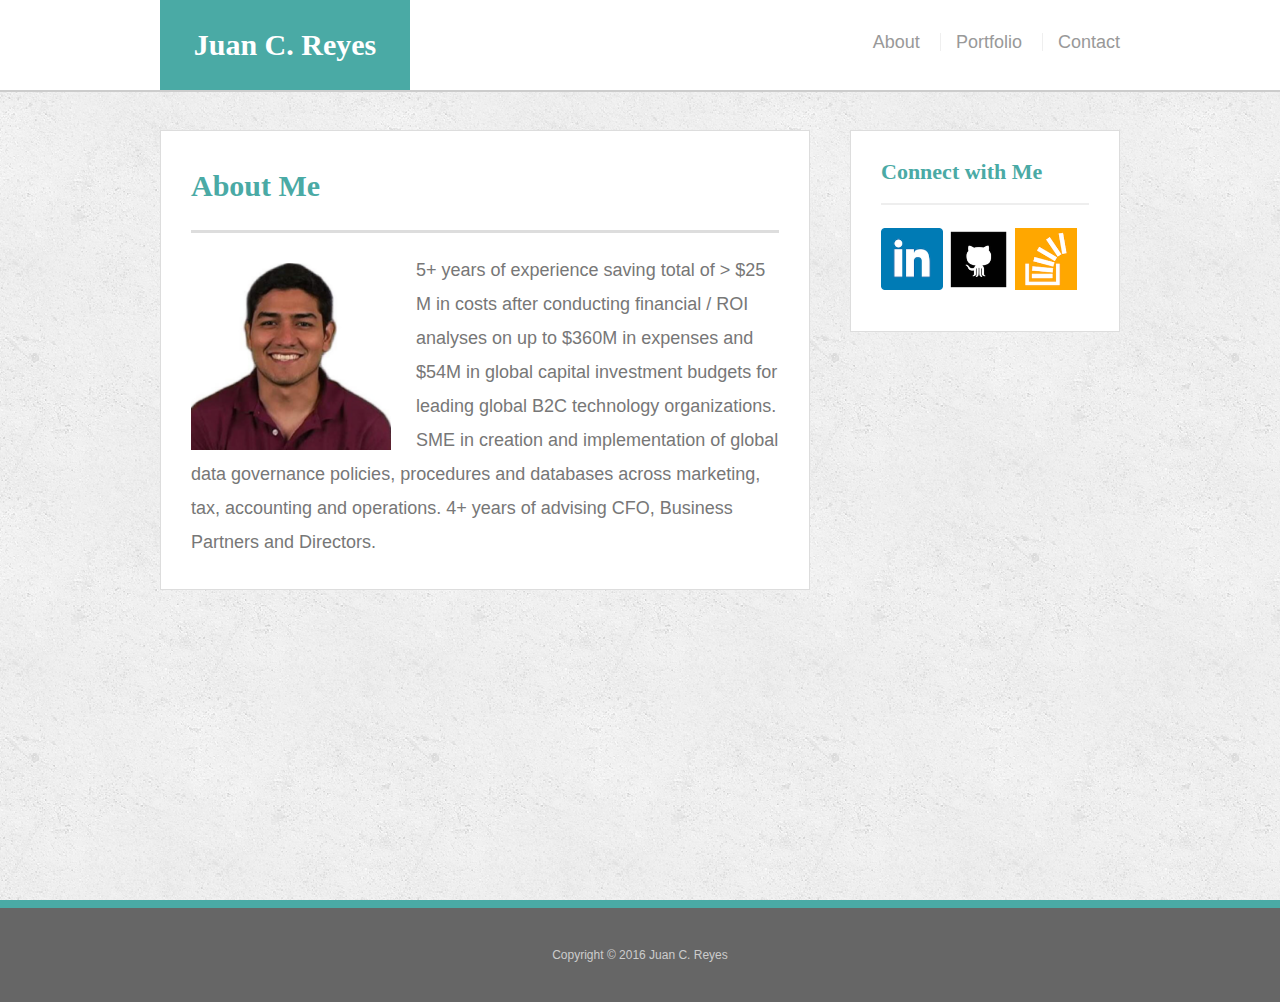
<file: index.html>
<!doctype html>
<html lang="en-us">
<head>
  <meta charset="UTF-8">
  <meta name="viewport" content="width=device-width,initial-scale=1">

  <title>About | Juan C. Reyes</title>
  <link rel="stylesheet" type="text/css" href="assets/css/reset.css">
  <link rel="stylesheet" type="text/css" href="assets/css/style.css">
</head>
<body>
  <header id="masthead">
    <div class="container">
      <a href="index.html" id="logo">Juan C. Reyes</a>
      <nav>
        <a href="index.html">About</a>
        <a href="portfolio.html">Portfolio</a>
        <a href="contact.html">Contact</a>
      </nav>
    </div>
  </header>
  <div id="main-container" class="container">
    <section class="main-section">
      <h1>About Me</h1>
      <img src="assets/images/profilePic.png" class="auth-image" alt="Juan C. Reyes">
      <p>5+ years of experience saving total of > $25 M in costs after conducting financial / ROI analyses on up to $360M in expenses and $54M in global capital investment budgets for leading global B2C technology organizations. SME in creation and implementation of global data governance policies, procedures and databases across marketing, tax, accounting and operations. 4+ years of advising CFO, Business Partners and Directors.</p>
    </section>
    <section class="sidebar">
      <div id="connect">
        <h2>Connect with Me</h2>
        <a href="https://www.linkedin.com/in/juan-c-reyes"><img src="assets/images/linkedin.png" class="social" alt="LinkedIn" /></a>
        <a href="https://github.com/cookies4u"><img src="assets/images/github.png" class="social" alt="GitHub" /></a>
        <a href="http://stackoverflow.com/users/7282990/juan-reyes"><img src="assets/images/stackoverflow.png" class="social" alt="Stack Overflow" /></a>
      </div>
    </section>

    <div class="push"></div>
  </div>
  <footer>
    <div class="container">
      Copyright &copy; 2016 Juan C. Reyes
    </div>
  </footer>
</body>
</html>
</file>
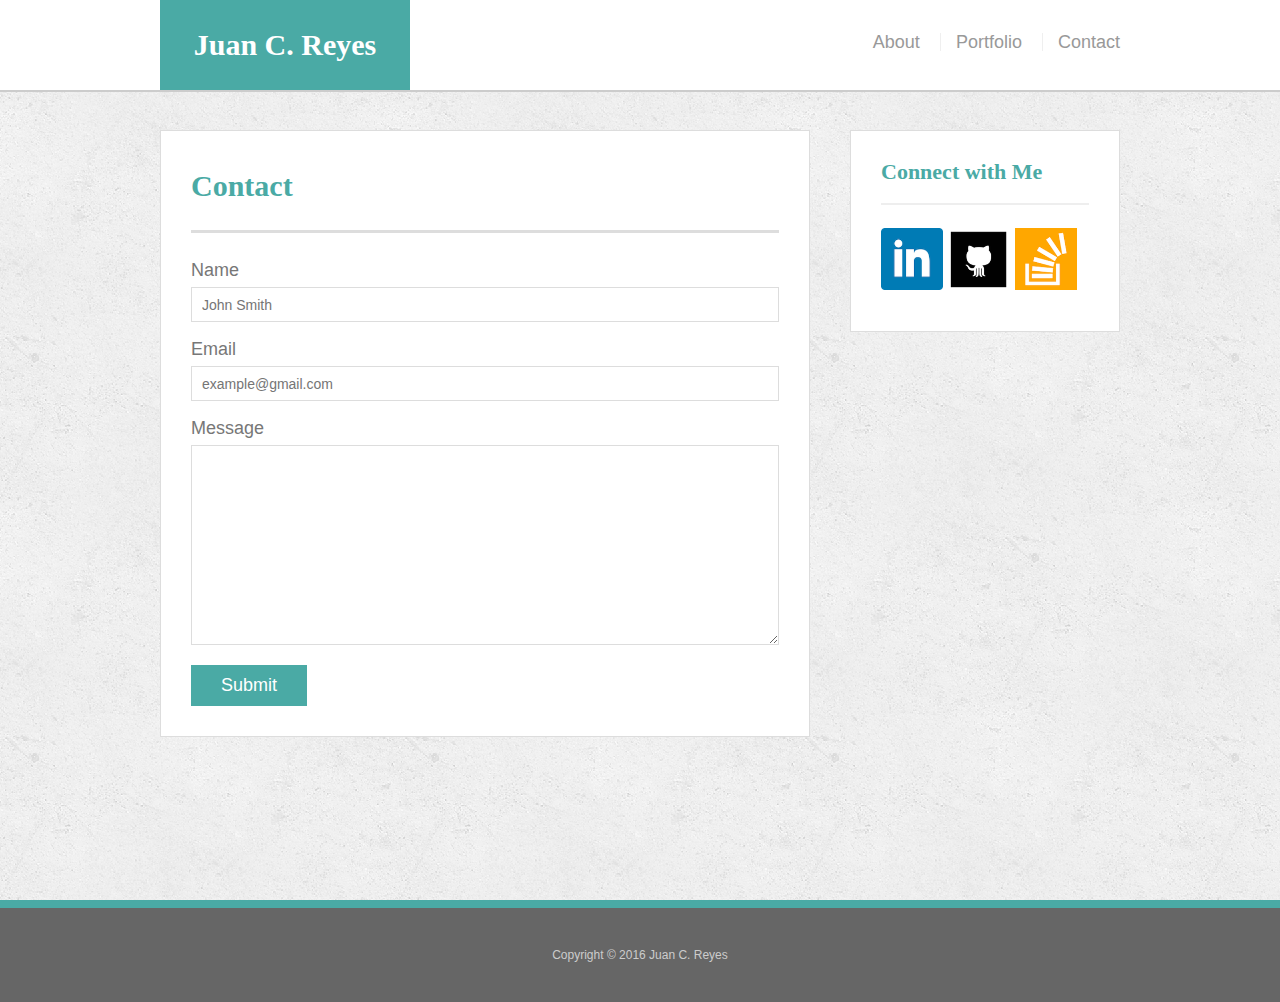
<file: contact.html>
<!doctype html>
<html lang="en-us">
<head>
  <meta charset="UTF-8">
  <meta name="viewport" content="width=device-width,initial-scale=1">

  <title>Contact | Juan C. Reyes</title>
  <link rel="stylesheet" type="text/css" href="assets/css/reset.css">
  <link rel="stylesheet" type="text/css" href="assets/css/style.css">
</head>
<body>
  <header id="masthead">
    <div class="container">
      <a href="index.html" id="logo">Juan C. Reyes</a>
      <nav>
        <a href="index.html">About</a>
        <a href="portfolio.html">Portfolio</a>
        <a href="contact.html">Contact</a>
      </nav>
    </div>
  </header>
  <div id="main-container" class="container">
    <section class="main-section">
      <h1>Contact</h1>
      <form id="contact-form">
        <ul>
          <li>
            <label for="name">Name</label>
            <input type="text" id="name" name="name" placeholder="John Smith" required="required">
          </li>
          <li>
            <label for="email">Email</label>
            <input type="email" id="email" name="email" placeholder="example@gmail.com" required="required">
          </li>
          <li>
            <label for="message">Message</label>
            <textarea id="message" name="message" required="required"></textarea>
          </li>
        </ul>
        <input type="submit">
      </form>
    </section>
    <section class="sidebar">
      <div id="connect">
        <h2>Connect with Me</h2>
        <a href="https://www.linkedin.com/in/juan-c-reyes"><img src="assets/images/linkedin.png" class="social" alt="LinkedIn" /></a>
        <a href="https://github.com/cookies4u"><img src="assets/images/github.png" class="social" alt="GitHub" /></a>
        <a href="http://stackoverflow.com/users/7282990/juan-reyes"><img src="assets/images/stackoverflow.png" class="social" alt="Stack Overflow" /></a>
      </div>
    </section>
  </div>
  <footer>
    <div class="container">
      Copyright &copy; 2016 Juan C. Reyes
    </div>
  </footer>
</body>
</html>
</file>
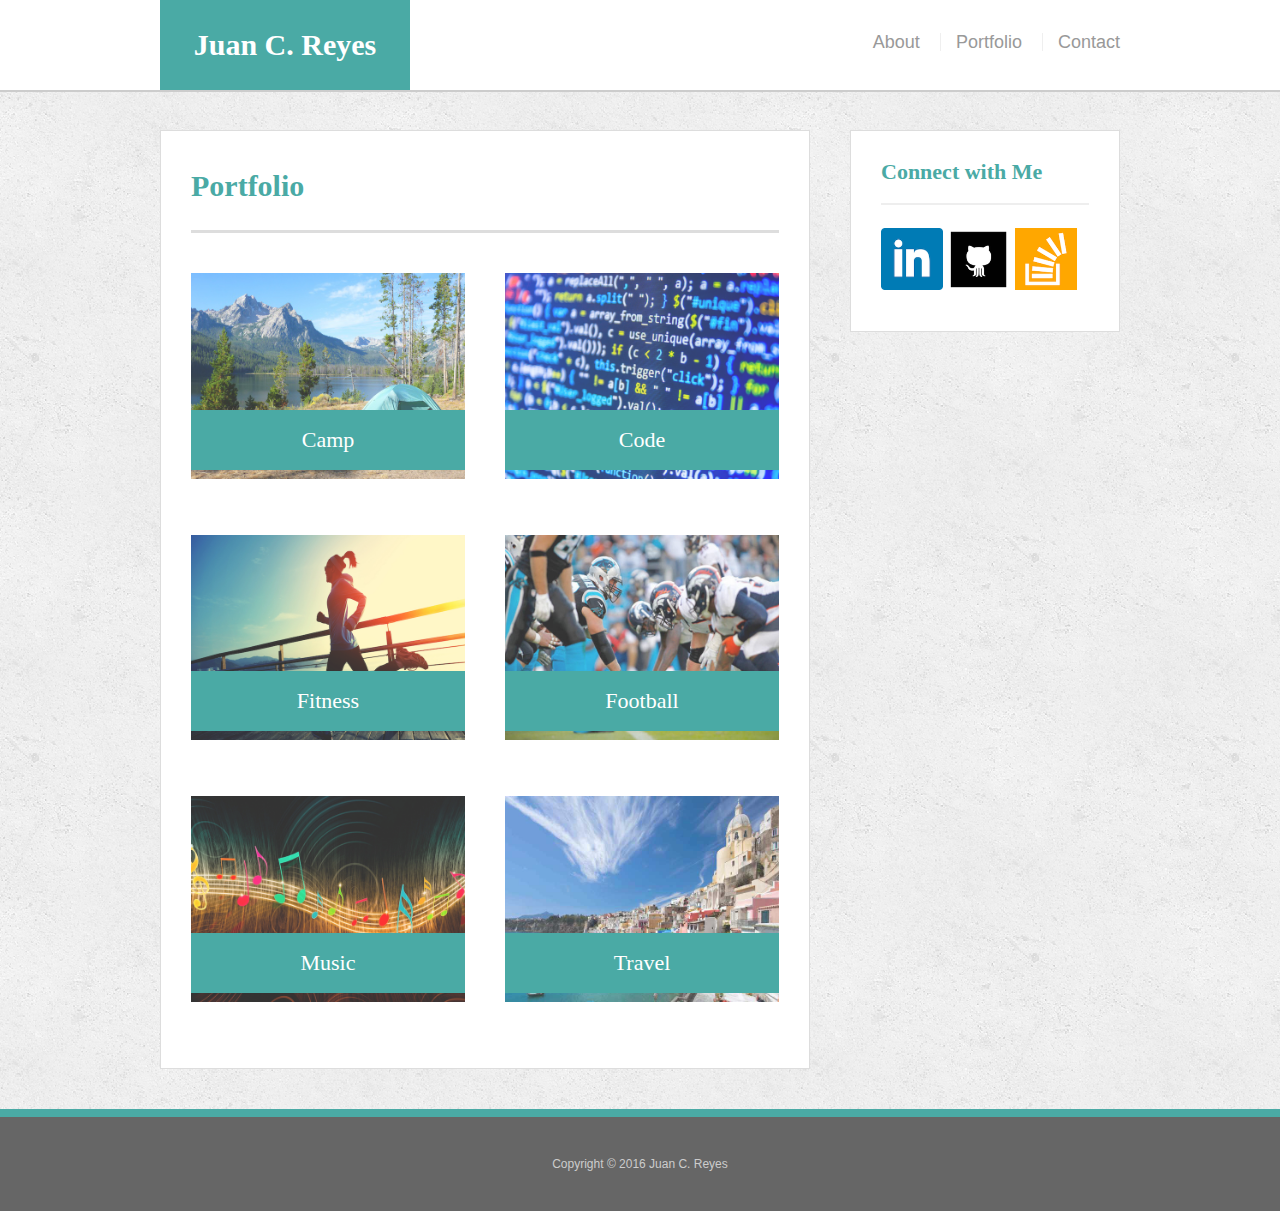
<file: portfolio.html>
<!doctype html>
<html lang="en-us">
<head>
  <meta charset="UTF-8">
  <meta name="viewport" content="width=device-width,initial-scale=1">

  <title>Portfolio | Juan C. Reyes</title>
  <link rel="stylesheet" type="text/css" href="assets/css/reset.css">
  <link rel="stylesheet" type="text/css" href="assets/css/style.css">
</head>
<body>
  <header id="masthead">
    <div class="container">
      <a href="index.html" id="logo">Juan C. Reyes</a>
      <nav>
        <a href="index.html">About</a>
        <a href="portfolio.html">Portfolio</a>
        <a href="contact.html">Contact</a>
      </nav>
    </div>
  </header>
  <div id="main-container" class="container">
    <section class="main-section">
      <h1>Portfolio</h1>
      <div class="work">
        <img src="assets/images/portfolioCamp.jpg" alt="hangman">
        <h3>Camp</h3>
      </div>
      <div class="work">
        <img src="assets/images/portfolioCode.jpg" alt="hangman">
        <h3>Code</h3>
      </div>
      <div class="work">
        <img src="assets/images/portfolioFitness.jpg" alt="hangman">
        <h3>Fitness</h3>
      </div>
      <div class="work">
        <img src="assets/images/portfolioFootball.jpg" alt="hangman">
        <h3>Football</h3>
      </div>
      <div class="work">
        <img src="assets/images/portfolioMusic.jpg" alt="hangman">
        <h3>Music</h3>
      </div>
      <div class="work">
        <img src="assets/images/portfolioTravel.jpg" alt="hangman">
        <h3>Travel</h3>
      </div>
    </section>
    <section class="sidebar">
      <div id="connect">
        <h2>Connect with Me</h2>
        <a href="https://www.linkedin.com/in/juan-c-reyes"><img src="assets/images/linkedin.png" class="social" alt="LinkedIn" /></a>
        <a href="https://github.com/cookies4u"><img src="assets/images/github.png" class="social" alt="GitHub" /></a>
        <a href="http://stackoverflow.com/users/7282990/juan-reyes"><img src="assets/images/stackoverflow.png" class="social" alt="Stack Overflow" /></a>
      </div>
    </section>
  </div>
  
  <footer>
    <div class="container">
      Copyright &copy; 2016 Juan C. Reyes
    </div>
  </footer>
</body>
</html>
</file>
<file: assets/css/style.css>
html, body {
  height: 100%;
  margin: 0;
}
body {
  font-family: 'Arial', 'Helvetica Neue', Helvetica, sans-serif;
  font-size: 18px;
  color: #777;
  line-height: 34px;
  background: url("../images/concrete_seamless.png");
}
* {
  box-sizing: border-box;
}
/*general*/
.container {
  clear: both;
  margin: 0 auto;
  width: 100%;
  max-width: 960px;
}
h1,
h2,
h3,
p {
  margin-bottom: 20px;
}
p:last-child {
  margin-bottom: 0;
}
h1,
h2,
h3 {
  font-family: 'Georgia', Times, Times New Roman, serif;
  color: #4aaaa5;
  font-weight: 700;
}
h1 {
  padding-bottom: 20px;
  font-size: 30px;
  line-height: 49px;
  border-bottom: 3px solid #ddd;
}
h2,
h3 {
  font-size: 22px;
}
/*header*/
#masthead {
  position: fixed;
  z-index: 99;
  margin: 0 0 30px;
  overflow: auto;
  width: 100%;
  color: #fff;
  background: #fff;
  border-bottom: 2px solid #ccc;
}
#logo {
  width: 250px;
  height: 90px;
  float: left;
  font-family: 'Georgia', Times, Times New Roman, serif;
  text-align: center;
  line-height: 90px;
  color: #fff;
  font-weight: 700;
  font-size: 30px;
  text-decoration: none;
  background: #4aaaa5;
}
nav {
  float: right;
  margin-top: 25px;
}
nav a {
  display: inline-block;
  margin-left: 15px;
  padding-left: 15px;
  color: #999;
  text-decoration: none;
  line-height: 18px;
  border-left: 1px solid #efefef;
}
nav a:first-child {
  border-left: 0 none;
}
/*footer*/
footer {
  padding: 30px 0;
  clear: both;
  color: #fff;
  color: #ccc;
  font-size: 12px;
  text-align: center;
  background: #666;
  border-top: 8px solid #4aaaa5;
}

/*footer, .push {
  height: 50px;
}*/

/*sidebar*/
.sidebar {
  padding: 30px;
  width: 100%;
  max-width: 270px;
  float: right;
  margin-bottom: 20px;
  background: #fff;
  border: 1px solid #ddd;
}
h3,
.sidebar h2 {
  padding-bottom: 20px;
  margin-bottom: 15px;
  line-height: 22px;
  border-bottom: 2px solid #eee;
}
.social {
  width: 62px;
  height: 62px;
  margin-top: 8px;
  margin-right: 5px;
}
.social:last-child {
  margin-right: 0;
}
/*main*/
#main-container {
  padding-top: 130px;

  min-height: 100%;
  /*margin-bottom: -50px;*/
}
.main-section {
  padding: 30px;
  margin: 0 0 40px 0;
  width: 100%;
  max-width: 650px;
  float: left;
  background: #fff;
  border: 1px solid #ddd;
}
/*portfolio page*/
.work {
  position: relative;
  width: 274px;
  overflow: auto;
  float: left;
  margin: 20px 0 25px;
}
.work:nth-child(even) {
  margin-right: 40px;
}
.work img {
  width: 100%;
  border: 0 none;
  opacity: .8;
}
.work h3 {
  position: absolute;
  bottom: 20px;
  margin-bottom: 0;
  padding: 15px;
  width: 100%;
  color: #fff;
  text-align: center;
  line-height: 30px;
  font-weight: 300;
  background: #4aaaa5;
  border-bottom: 0;
}
.auth-image {
  width: 200px;
  height: auto;
  margin-top: 10px;
  margin-right: 25px;
  float: left;
}
/*contact page*/
#contact-form ul {
  margin-bottom: 20px;
}
#contact-form li {
  margin-bottom: 10px;
}
label,
input[type=text],
input[type=email],
textarea {
  display: block;
  width: 100%;
}
input[type=text],
input[type=email],
textarea {
  height: 35px;
  padding: 0 10px;
  font-size: 14px;
  border: 1px solid #ddd;
}
textarea {
  height: 200px;
}
input[type=submit] {
  padding: 10px 30px;
  color: #fff;
  font-size: 18px;
  cursor: pointer;
  background: #4aaaa5;
  border: 0 none;
}

@media screen and (max-width: 980px) {
	#masthead {
    position: static;
  }
  #logo {
    margin-left: 60px;
  }
  nav {
    margin-right: 60px;
  }

   p {
    width: auto;
    max-width: 330px
  }

  #main-container {
    padding-top: 0;
  }

  #contact-form {
    width: 330px;
  }

  .auth-image {
    width: 300px;
  }

  .main-section {
    width: auto;
    margin-left: 40px;
  }
  .sidebar {
    margin-right: 40px;
  }
  .work {
    float: none;
  }
  .work:nth-child(even) {
  	margin-right: 0px;
  }
}

@media screen and (max-width: 768px) {
  #logo {
    margin-left: 50px;
  }
	p {
		max-width: 768px;

		width: auto;
	}
	#contact-form {
    width: auto;

    max-width: 768px;
  }

	.main-section {
		max-width: 768px;
    margin: 0px 10px 20px 10px;
    overflow: auto;
    float: none;
	}
  .push {
    /*height: 50px;*/
  }
	.work {
		float: left;
		max-width: 330px;
		width: auto;

	}
	.work:nth-child(even) {
    margin-right: 20px;
  }
  .sidebar {
    max-width: 768px;
    width: auto;
    margin: 20px 10px 20px 10px;
    float: none;
  }
}

@media screen and (max-width: 640px) {
	#logo {
    margin-left: 0px;
    width: 100%;
    display: block;
    float: none;
  }
  nav {
    margin: 10px 40px 5px 40px;
    float: none;
  }
  nav a {
    padding: 0px 30px 0px 30px;
    margin: 0px 30px 0px 30px;
  }


  .main-section {
  	float: none;
  }

  .work {
    float: none;

    max-width: 640px;
  }
    .work:nth-child(even) {
    margin-right: 0px;
  }
  .sidebar {
    
  }
}
</file>
